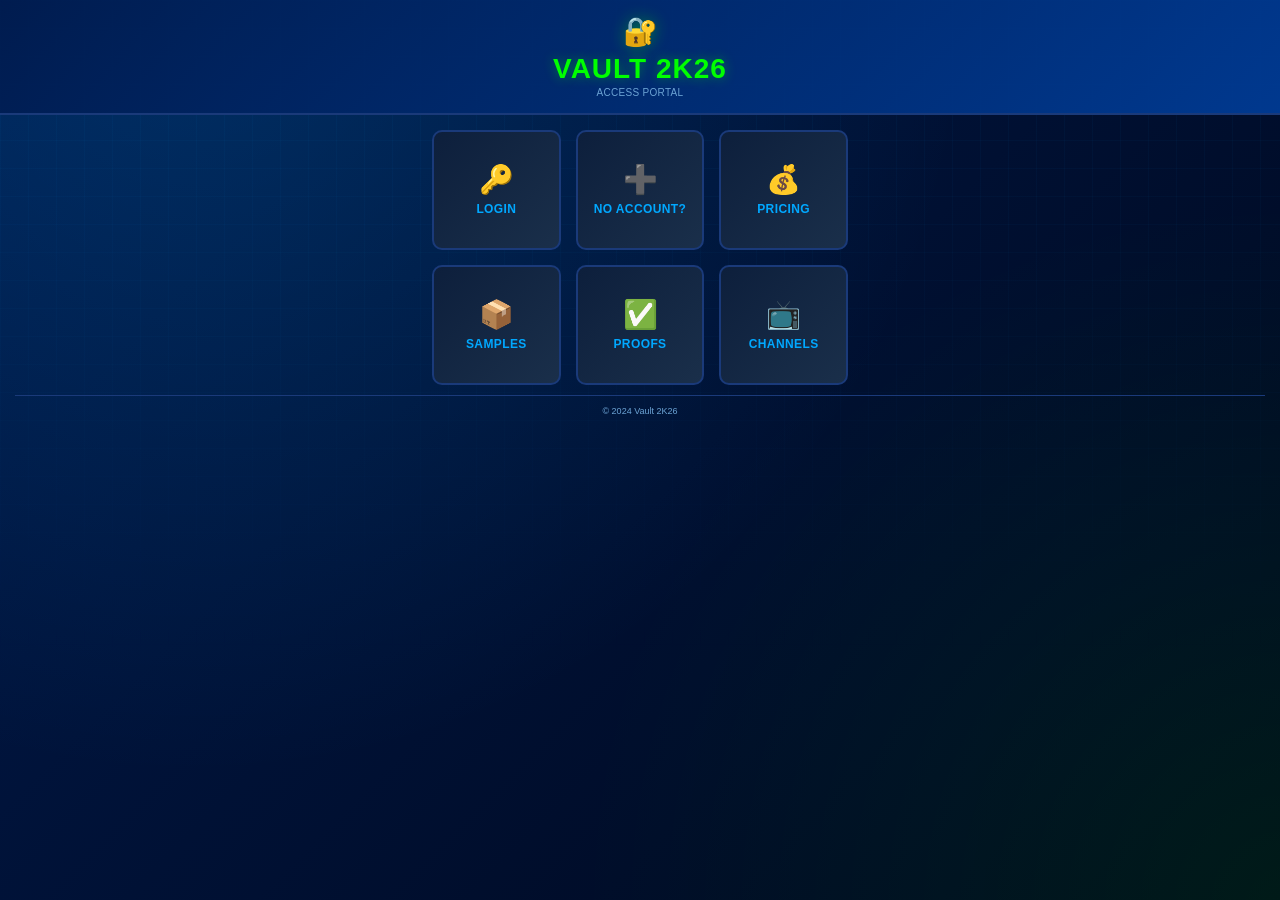
<file: index.html>
<!DOCTYPE html>
<html lang="en">
<head>
    <meta charset="UTF-8">
    <meta name="viewport" content="width=device-width, initial-scale=1.0, viewport-fit=cover, maximum-scale=1">
    <title>Vault 2K26 - Welcome</title>
    <link rel="stylesheet" href="styles.css">
</head>
<body>
    <div class="app-container">
        <!-- HEADER -->
        <div class="header" id="homeLogo" onclick="showPage('home')">
            <div class="vault-logo">🔐</div>
            <h1 class="vault-title">VAULT 2K26</h1>
            <p class="vault-tagline">Access Portal</p>
        </div>

        <!-- CONTENT AREA -->
        <div class="content-wrapper">
            
            <!-- HOME PAGE -->
            <div id="homePage" class="page active">
                <div class="home-content">
                    <div class="menu-grid">
                        <button class="menu-card" onclick="showPage('login')">
                            <span class="menu-icon">🔑</span>
                            <h2 class="menu-title">LOGIN</h2>
                        </button>

                        <button class="menu-card" id="noAccountBtn">
                            <span class="menu-icon">➕</span>
                            <h2 class="menu-title">NO ACCOUNT?</h2>
                        </button>

                        <button class="menu-card" onclick="showPage('pricing')">
                            <span class="menu-icon">💰</span>
                            <h2 class="menu-title">PRICING</h2>
                        </button>

                        <button class="menu-card" id="samplesBtn">
                            <span class="menu-icon">📦</span>
                            <h2 class="menu-title">SAMPLES</h2>
                        </button>

                        <button class="menu-card" id="proofsBtn">
                            <span class="menu-icon">✅</span>
                            <h2 class="menu-title">PROOFS</h2>
                        </button>

                        <button class="menu-card" onclick="showPage('channels')">
                            <span class="menu-icon">📺</span>
                            <h2 class="menu-title">CHANNELS</h2>
                        </button>
                    </div>
                    
                    <div class="home-footer">
                        © 2024 Vault 2K26
                    </div>
                </div>
            </div>

            <!-- CHANNELS PAGE -->
            <div id="channelsPage" class="page">
                <div class="page-header">
                    <button class="back-button" onclick="showPage('home')">
                        <span class="back-arrow">←</span> Back
                    </button>
                    <h2 class="page-title">Channel List</h2>
                    <p class="page-subtitle">Explore exclusive channels</p>
                </div>
                <div class="channels-wrapper">
                    <div class="channels-grid" id="channelsGrid">
                        <!-- Channels generated by JavaScript -->
                    </div>
                </div>
            </div>

            <!-- LOGIN PAGE -->
            <div id="loginPage" class="page">
                <div class="login-container">
                    <button class="back-button back-button-floating" onclick="showPage('home')">
                        <span class="back-arrow">←</span> Back
                    </button>
                    <h1 class="login-title">LOGIN</h1>
                    <p class="login-subtitle">Secure Access</p>

                    <form id="loginForm">
                        <div class="form-group">
                            <label for="username" class="form-label">Username</label>
                            <input type="text" id="username" class="form-input" placeholder="Enter username" required>
                        </div>

                        <div class="form-group">
                            <label for="password" class="form-label">Password</label>
                            <input type="password" id="password" class="form-input" placeholder="Enter password" required>
                        </div>

                        <button type="submit" class="login-button">Login</button>
                    </form>

                    <div class="create-account-link">
                        <p class="create-account-text">
                            No account? <button type="button" id="quickCreate">CREATE NOW</button>
                        </p>
                    </div>
                </div>
            </div>

            <!-- PRICING PAGE -->
            <div id="pricingPage" class="page">
                <div class="pricing-container">
                    <button class="back-button back-button-floating" onclick="showPage('home')">
                        <span class="back-arrow">←</span> Back
                    </button>
                    <h2 class="pricing-title">PRICING</h2>
                    <p class="pricing-subtitle">Complete Access</p>

                    <div class="price-display">
                        <div class="price-amount" id="priceAmount">₱500</div>
                        <div class="price-type" id="priceType">One Time</div>
                    </div>

                    <div class="features-list" id="featuresList">
                        <!-- Features generated by JavaScript -->
                    </div>

                    <button class="buy-button" id="buyButton">GET ACCESS NOW</button>
                </div>
            </div>

        </div>
    </div>

    <!-- MODALS -->
    <!-- Login Modal -->
    <div id="loginModal" class="modal">
        <div class="modal-content">
            <h2 class="modal-title">Create Account</h2>
            <p class="modal-text">Create an account to access all features.</p>
            <button class="modal-button" id="modalCreateBtn">CREATE ACCOUNT</button>
            <button class="modal-close" id="loginModalCloseBtn">Cancel</button>
        </div>
    </div>

    <!-- Channel Access Modal -->
    <div id="channelAccessModal" class="modal">
        <div class="modal-content">
            <h2 class="modal-title">Get Account</h2>
            <p class="modal-text">Create an account to access this channel.</p>
            <button class="modal-button" id="modalAvailBtn">AVAIL HERE</button>
            <button class="modal-close" id="channelModalCloseBtn">Cancel</button>
        </div>
    </div>

    <!-- Scripts -->
    <script src="data.js"></script>
    <script src="script.js"></script>
</body>
</html>
</file>
<file: styles.css>
/* ============================================
   VAULT 2K26 - MAIN STYLES
   Phone-First UI - NO SCROLLING
   ============================================ */

* {
    margin: 0;
    padding: 0;
    box-sizing: border-box;
}

html, body {
    width: 100%;
    height: 100%;
    font-family: -apple-system, BlinkMacSystemFont, 'Segoe UI', Roboto, Oxygen, Ubuntu, Cantarell, sans-serif;
    background: #00102b;
}

body {
    overflow: hidden;
    display: flex;
    flex-direction: column;
}

.app-container {
    width: 100%;
    height: 100%;
    display: flex;
    flex-direction: column;
    overflow: hidden;
    position: relative;
    background:
        radial-gradient(circle at 15% 0%, rgba(0, 168, 255, 0.16) 0%, transparent 55%),
        radial-gradient(circle at 100% 100%, rgba(0, 255, 0, 0.08) 0%, transparent 45%),
        linear-gradient(135deg, #001a4d 0%, #00071a 100%);
}

.app-container::before {
    content: '';
    position: absolute;
    inset: 0;
    background-image:
        linear-gradient(rgba(0, 168, 255, 0.05) 1px, transparent 1px),
        linear-gradient(90deg, rgba(0, 168, 255, 0.05) 1px, transparent 1px);
    background-size: 28px 28px;
    pointer-events: none;
    z-index: 0;
    mask-image: linear-gradient(180deg, rgba(0,0,0,0.9) 0%, transparent 75%);
    -webkit-mask-image: linear-gradient(180deg, rgba(0,0,0,0.9) 0%, transparent 75%);
}

.header, .content-wrapper {
    position: relative;
    z-index: 1;
}

/* ===== HEADER ===== */
.header {
    text-align: center;
    padding: 15px 20px;
    background: linear-gradient(135deg, rgba(0, 26, 77, 0.9) 0%, rgba(0, 61, 153, 0.9) 100%);
    border-bottom: 2px solid #1a3a7a;
    flex-shrink: 0;
    cursor: pointer;
    -webkit-tap-highlight-color: transparent;
    transition: padding 0.25s ease;
}

.app-container.on-subpage .header {
    padding: 10px 20px;
}

.app-container.on-subpage .vault-tagline {
    max-height: 0;
    opacity: 0;
    margin: 0;
}

.vault-logo {
    font-size: 28px;
    margin-bottom: 5px;
    filter: drop-shadow(0 0 8px rgba(0, 255, 0, 0.35));
    transition: transform 0.15s ease;
}

.header:active .vault-logo {
    transform: scale(0.9);
}

.vault-title {
    color: #00ff00;
    font-size: 24px;
    font-weight: 800;
    letter-spacing: 1px;
    margin-bottom: 2px;
    text-shadow: 0 0 12px rgba(0, 255, 0, 0.4);
}

.vault-tagline {
    color: #6ba3d4;
    font-size: 10px;
    letter-spacing: 0.3px;
    text-transform: uppercase;
    overflow: hidden;
    transition: all 0.25s ease;
}

/* ===== MAIN CONTENT AREA ===== */
.content-wrapper {
    flex: 1;
    display: flex;
    overflow: hidden;
}

.page {
    display: none;
    width: 100%;
    height: 100%;
    overflow-y: auto;
    overflow-x: hidden;
    padding: 15px;
    padding-bottom: 20px;
    animation: fadeIn 0.2s ease;
}

.page.active {
    display: flex;
    flex-direction: column;
}

@keyframes fadeIn {
    from { opacity: 0.5; }
    to { opacity: 1; }
}

/* ===== HOME PAGE ===== */
#homePage {
    justify-content: flex-start;
}

.home-content {
    width: 100%;
    display: flex;
    flex-direction: column;
    gap: 10px;
}

.menu-grid {
    display: grid;
    grid-template-columns: 1fr 1fr;
    gap: 10px;
    flex: 1;
}

.menu-card {
    background: linear-gradient(135deg, #0d1f3c 0%, #1a2f4a 100%);
    border: 2px solid #1a3a7a;
    border-radius: 10px;
    padding: 16px;
    text-align: center;
    cursor: pointer;
    transition: all 0.2s ease;
    position: relative;
    overflow: hidden;
    display: flex;
    flex-direction: column;
    align-items: center;
    justify-content: center;
    gap: 6px;
    min-height: 110px;
}

.menu-card::before {
    content: '';
    position: absolute;
    top: 0;
    left: 0;
    right: 0;
    height: 2px;
    background: linear-gradient(90deg, #00a8ff, #00ff00, #0080cc);
    opacity: 0;
    transition: opacity 0.2s ease;
}

.menu-card:active {
    border-color: #00a8ff;
    box-shadow: 0 0 15px rgba(0, 168, 255, 0.3);
    transform: scale(0.97);
}

.menu-card:active::before {
    opacity: 1;
}

.menu-icon {
    font-size: 28px;
    display: block;
}

.menu-title {
    color: #00a8ff;
    font-size: 12px;
    font-weight: 700;
    letter-spacing: 0.4px;
    text-transform: uppercase;
    line-height: 1.2;
}

.menu-description {
    color: #6ba3d4;
    font-size: 9px;
    line-height: 1.2;
}

.home-footer {
    text-align: center;
    color: #6ba3d4;
    font-size: 9px;
    padding-top: 10px;
    border-top: 1px solid #1a3a7a;
}

/* ===== CHANNELS PAGE ===== */
#channelsPage {
    flex-direction: column;
}

.page-header {
    flex-shrink: 0;
    margin-bottom: 10px;
}

.page-title {
    color: #00a8ff;
    font-size: 20px;
    font-weight: 700;
    margin-bottom: 4px;
    letter-spacing: 0.5px;
}

.page-subtitle {
    color: #6ba3d4;
    font-size: 10px;
    text-transform: uppercase;
}

.channels-wrapper {
    flex: 1;
    overflow-y: auto;
}

.channels-grid {
    display: grid;
    grid-template-columns: 1fr;
    gap: 8px;
}

.channel-button {
    background: linear-gradient(135deg, #0d1f3c 0%, #1a2f4a 100%);
    border: 2px solid #1a3a7a;
    border-radius: 8px;
    padding: 12px;
    text-align: left;
    cursor: pointer;
    transition: all 0.2s ease;
    position: relative;
    overflow: hidden;
    display: flex;
    flex-direction: column;
    gap: 4px;
    min-height: 60px;
    justify-content: center;
}

.channel-button::before {
    content: '';
    position: absolute;
    top: 0;
    left: 0;
    right: 0;
    height: 2px;
    background: linear-gradient(90deg, #00a8ff, #00ff00, #0080cc);
    opacity: 0;
    transition: opacity 0.2s ease;
}

.channel-button:active {
    border-color: #00a8ff;
    box-shadow: 0 0 12px rgba(0, 168, 255, 0.2);
    transform: scale(0.98);
}

.channel-button:active::before {
    opacity: 1;
}

.channel-name {
    color: #00a8ff;
    font-size: 13px;
    font-weight: 600;
    text-transform: uppercase;
    letter-spacing: 0.3px;
}

.channel-desc {
    color: #6ba3d4;
    font-size: 10px;
}

/* ===== LOGIN PAGE ===== */
#loginPage {
    justify-content: center;
    align-items: center;
}

.login-container {
    position: relative;
    background: #0d1f3c;
    border-radius: 12px;
    box-shadow: 0 8px 32px rgba(0, 0, 0, 0.3);
    padding: 25px;
    padding-top: 55px;
    width: 100%;
    max-width: 100%;
    border: 1px solid #1a3a7a;
}

.login-title {
    text-align: center;
    color: #00a8ff;
    font-size: 20px;
    font-weight: 700;
    margin-bottom: 4px;
    letter-spacing: 0.5px;
}

.login-subtitle {
    text-align: center;
    color: #6ba3d4;
    font-size: 10px;
    margin-bottom: 20px;
    text-transform: uppercase;
}

.form-group {
    margin-bottom: 12px;
}

.form-label {
    display: block;
    color: #a0c4ff;
    font-size: 11px;
    font-weight: 600;
    margin-bottom: 4px;
    text-transform: uppercase;
    letter-spacing: 0.3px;
}

.form-input {
    width: 100%;
    padding: 10px 12px;
    border: 2px solid #1a3a7a;
    background: #051020;
    color: #ffffff;
    border-radius: 6px;
    font-size: 13px;
    transition: all 0.2s ease;
}

.form-input:focus {
    outline: none;
    border-color: #00a8ff;
    background: #0a1a2e;
    box-shadow: 0 0 8px rgba(0, 168, 255, 0.2);
}

.form-input::placeholder {
    color: #4a6fa5;
}

.login-button {
    width: 100%;
    padding: 10px;
    background: linear-gradient(135deg, #00a8ff 0%, #0080cc 100%);
    color: white;
    border: none;
    border-radius: 6px;
    font-size: 13px;
    font-weight: 600;
    cursor: pointer;
    transition: all 0.2s ease;
    text-transform: uppercase;
    letter-spacing: 0.4px;
    margin-top: 15px;
    margin-bottom: 12px;
}

.login-button:active {
    transform: scale(0.97);
    box-shadow: 0 3px 10px rgba(0, 168, 255, 0.3);
}

.create-account-link {
    text-align: center;
}

.create-account-text {
    color: #6ba3d4;
    font-size: 11px;
}

.create-account-text button {
    background: none;
    border: none;
    color: #00a8ff;
    font-weight: 600;
    cursor: pointer;
    transition: color 0.2s ease;
    font-size: 11px;
    padding: 0;
    text-decoration: underline;
}

.create-account-text button:active {
    color: #00d9ff;
}

/* ===== PRICING PAGE ===== */
#pricingPage {
    justify-content: center;
    align-items: center;
}

.pricing-container {
    position: relative;
    background: linear-gradient(135deg, #0a1f4d 0%, #0d2d6b 100%);
    border-radius: 12px;
    box-shadow: 0 8px 32px rgba(0, 0, 0, 0.3);
    padding: 20px;
    padding-top: 50px;
    width: 100%;
    max-width: 100%;
    border: 1px solid #1a3a7a;
    display: flex;
    flex-direction: column;
    max-height: calc(100vh - 90px);
}

.pricing-title {
    text-align: center;
    color: #00a8ff;
    font-size: 20px;
    font-weight: 700;
    margin-bottom: 4px;
    letter-spacing: 0.5px;
}

.pricing-subtitle {
    text-align: center;
    color: #6ba3d4;
    font-size: 10px;
    margin-bottom: 15px;
    text-transform: uppercase;
}

.price-display {
    text-align: center;
    margin-bottom: 15px;
    padding: 15px;
    background: linear-gradient(135deg, #00a8ff 0%, #0080cc 100%);
    border-radius: 8px;
    box-shadow: 0 3px 12px rgba(0, 168, 255, 0.3);
}

.price-amount {
    font-size: 28px;
    font-weight: 800;
    color: white;
    margin-bottom: 3px;
}

.price-type {
    color: rgba(255, 255, 255, 0.9);
    font-size: 10px;
    text-transform: uppercase;
    font-weight: 600;
}

.features-list {
    flex: 1;
    overflow-y: auto;
    margin-bottom: 12px;
    border: 1px solid #1a3a7a;
    border-radius: 6px;
    display: flex;
    flex-direction: column;
}

.feature-item {
    display: flex;
    align-items: center;
    padding: 10px;
    border-bottom: 1px solid #1a3a7a;
    color: #a0c4ff;
    font-size: 11px;
    font-weight: 500;
    justify-content: space-between;
    gap: 8px;
}

.feature-item:last-child {
    border-bottom: none;
}

.feature-text {
    flex: 1;
    text-align: left;
}

.check-icon {
    color: #00ff00;
    font-weight: 700;
    font-size: 12px;
    flex-shrink: 0;
}

.buy-button {
    width: 100%;
    padding: 10px;
    background: linear-gradient(135deg, #00a8ff 0%, #0080cc 100%);
    color: white;
    border: none;
    border-radius: 6px;
    font-size: 13px;
    font-weight: 600;
    cursor: pointer;
    transition: all 0.2s ease;
    text-transform: uppercase;
    letter-spacing: 0.4px;
    flex-shrink: 0;
}

.buy-button:active {
    transform: scale(0.97);
    box-shadow: 0 3px 10px rgba(0, 168, 255, 0.3);
}

/* ===== MODAL ===== */
.modal {
    display: none;
    position: fixed;
    top: 0;
    left: 0;
    width: 100%;
    height: 100%;
    background: rgba(0, 0, 0, 0.8);
    z-index: 1000;
    align-items: center;
    justify-content: center;
    padding: 20px;
}

.modal.show {
    display: flex;
}

.modal-content {
    background: #0d1f3c;
    border: 2px solid #1a3a7a;
    border-radius: 12px;
    padding: 25px;
    width: 100%;
    max-width: 320px;
    text-align: center;
    box-shadow: 0 8px 32px rgba(0, 0, 0, 0.5);
}

.modal-title {
    color: #00ff00;
    font-size: 18px;
    font-weight: 700;
    margin-bottom: 10px;
    letter-spacing: 0.4px;
}

.modal-text {
    color: #a0c4ff;
    font-size: 12px;
    line-height: 1.4;
    margin-bottom: 20px;
}

.modal-button {
    width: 100%;
    padding: 10px;
    background: linear-gradient(135deg, #00a8ff 0%, #0080cc 100%);
    color: white;
    border: none;
    border-radius: 6px;
    font-size: 12px;
    font-weight: 600;
    cursor: pointer;
    transition: all 0.2s ease;
    text-transform: uppercase;
    letter-spacing: 0.3px;
    margin-bottom: 8px;
}

.modal-button:active {
    transform: scale(0.97);
    box-shadow: 0 3px 10px rgba(0, 168, 255, 0.3);
}

.modal-close {
    width: 100%;
    padding: 10px;
    background: #1a3a7a;
    color: #a0c4ff;
    border: 1px solid #2a5aaa;
    border-radius: 6px;
    font-size: 12px;
    font-weight: 600;
    cursor: pointer;
    transition: all 0.2s ease;
    text-transform: uppercase;
    letter-spacing: 0.3px;
}

.modal-close:active {
    background: #2a5aaa;
    color: #00a8ff;
}

/* ===== BACK BUTTON ===== */
.back-button {
    display: inline-flex;
    align-items: center;
    gap: 6px;
    background: rgba(13, 31, 60, 0.6);
    border: 1px solid #1a3a7a;
    color: #6ba3d4;
    font-size: 11px;
    font-weight: 600;
    text-transform: uppercase;
    letter-spacing: 0.3px;
    padding: 7px 12px;
    border-radius: 20px;
    cursor: pointer;
    transition: all 0.2s ease;
    margin-bottom: 10px;
}

.back-button:active {
    border-color: #00a8ff;
    color: #00a8ff;
    transform: scale(0.96);
}

.back-arrow {
    font-size: 13px;
    line-height: 1;
}

.back-button-floating {
    position: absolute;
    top: 14px;
    left: 14px;
    margin-bottom: 0;
    background: rgba(5, 16, 32, 0.75);
    backdrop-filter: blur(4px);
}

/* ===== SCROLLBAR ===== */
.page::-webkit-scrollbar {
    width: 4px;
}

.page::-webkit-scrollbar-track {
    background: #051020;
}

.page::-webkit-scrollbar-thumb {
    background: #1a3a7a;
    border-radius: 2px;
}

.page::-webkit-scrollbar-thumb:hover {
    background: #00a8ff;
}

.channels-wrapper::-webkit-scrollbar {
    width: 4px;
}

.channels-wrapper::-webkit-scrollbar-track {
    background: transparent;
}

.channels-wrapper::-webkit-scrollbar-thumb {
    background: #1a3a7a;
    border-radius: 2px;
}

.features-list::-webkit-scrollbar {
    width: 4px;
}

.features-list::-webkit-scrollbar-track {
    background: transparent;
}

.features-list::-webkit-scrollbar-thumb {
    background: #1a3a7a;
    border-radius: 2px;
}

/* ===== RESPONSIVE ===== */
@media (min-width: 480px) {
    .menu-grid {
        grid-template-columns: repeat(3, 1fr);
        gap: 12px;
    }

    .channels-grid {
        grid-template-columns: repeat(2, 1fr);
        gap: 10px;
    }

    .vault-title {
        font-size: 28px;
    }

    .menu-card {
        min-height: 120px;
    }
}

@media (min-width: 768px) {
    .menu-grid {
        grid-template-columns: repeat(3, 1fr);
        max-width: 600px;
        margin: 0 auto;
        gap: 15px;
    }

    .channels-grid {
        grid-template-columns: repeat(2, 1fr);
        max-width: 600px;
        margin: 0 auto;
        gap: 12px;
    }

    .login-container {
        max-width: 400px;
    }

    .pricing-container {
        max-width: 450px;
    }
}
</file>
